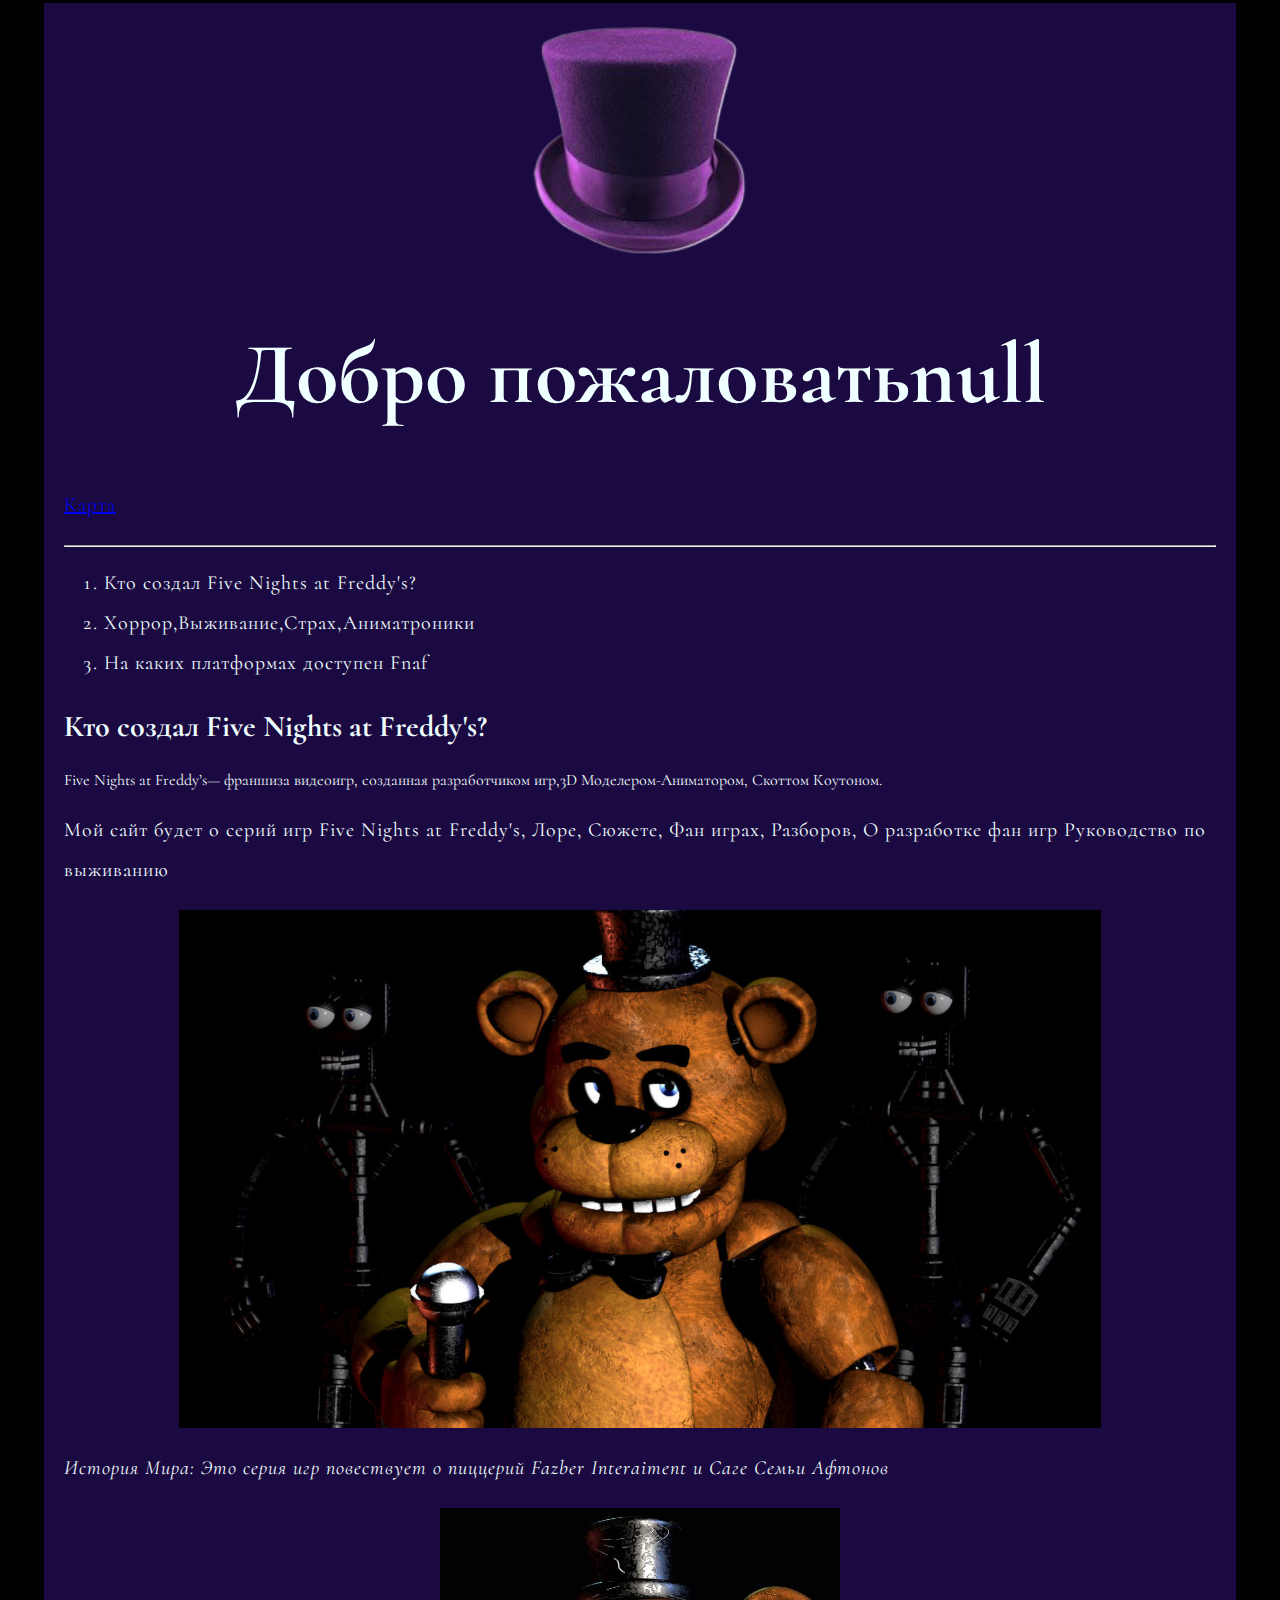
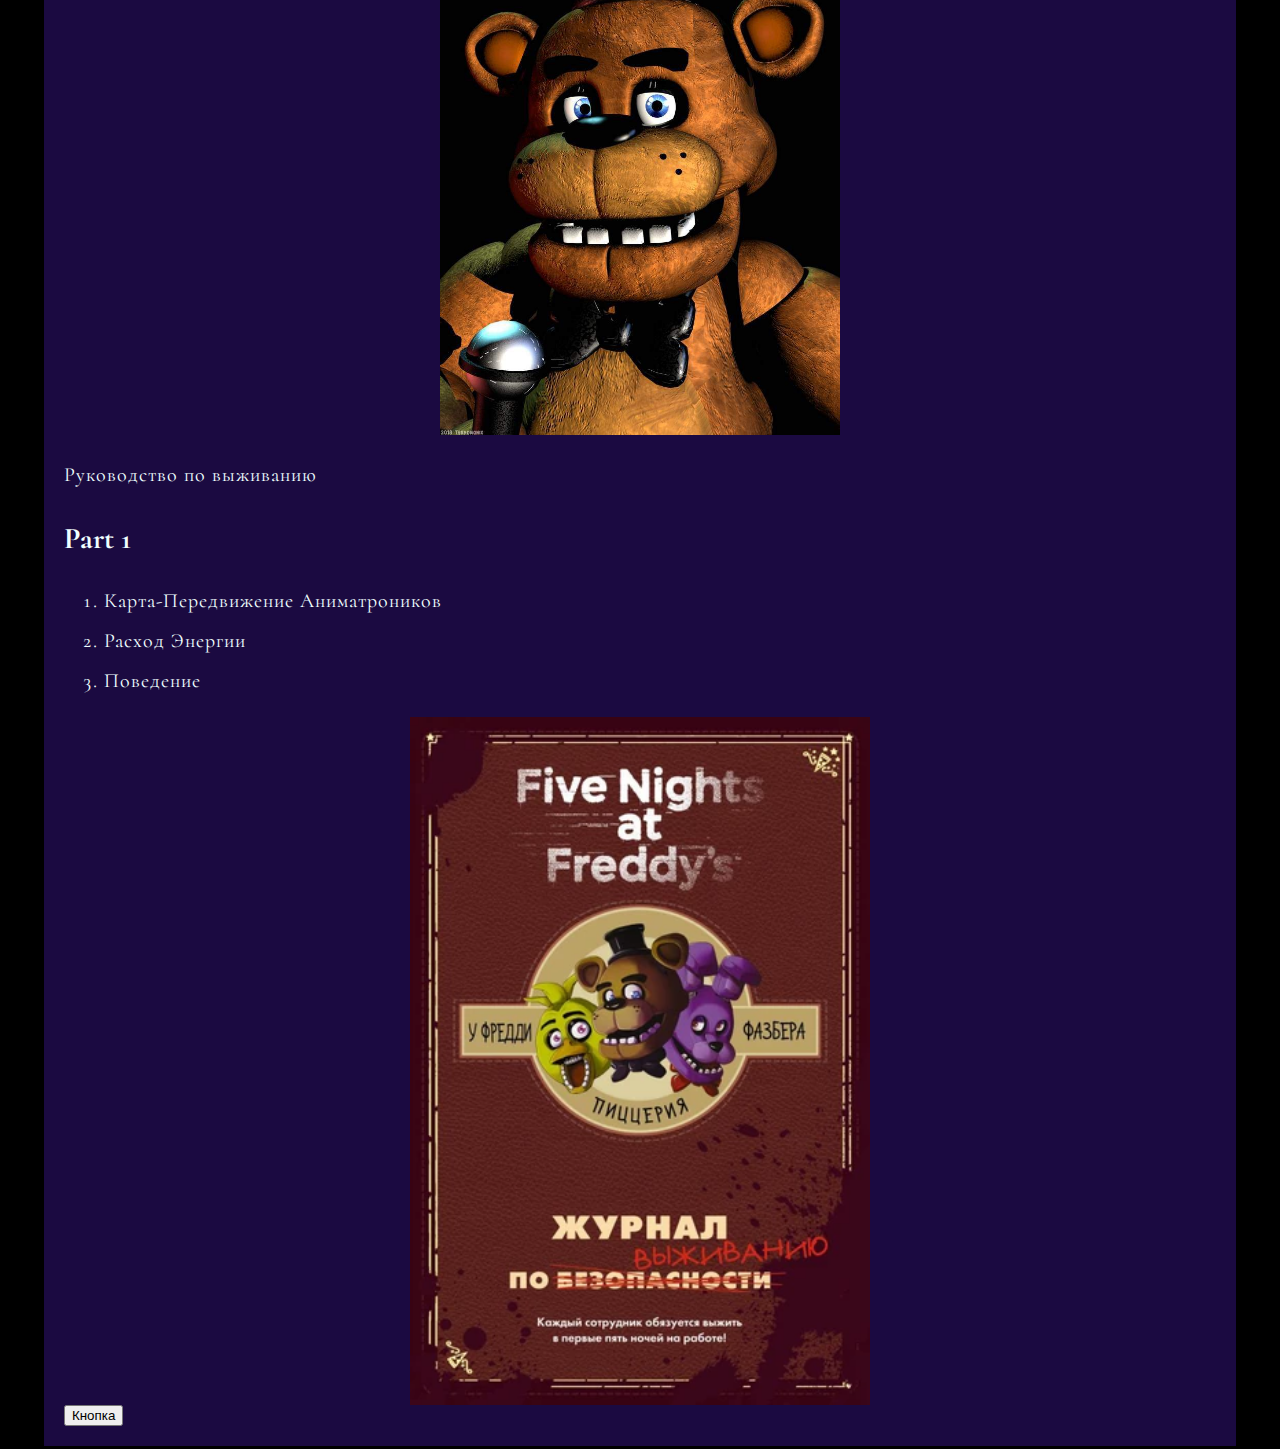
<file: index.html>
<html>
    <head>
        <meta charset="utf-8">
        <title>Моя тестовая страница</title>
        <link href="style/style.css" rel="stylesheet" type="text/css">
        <link href="https://fonts.googleapis.com/css2?family=Cormorant:wght@300&display=swap" rel="stylesheet">
    </head>
    <body>
        <img  class="classimg" src="image/Цилиндр (1).png" alt="Изображение">
        <h1>[FNAF] community</h1>
        <p><a href="page1.html">Карта</a> </p>
        <hr />
        <ol>
            <li>Кто создал Five Nights at Freddy's? </li>
            <li>Хоррор,Выживание,Страх,Аниматроники</li>
            <li>На каких платформах доступен Fnaf</li>
        </ol>
        <h2>Кто создал Five Nights at Freddy's?</h2>
            <p><div class="class"><div class="myclass"></div></div>Five Nights at Freddy’s— франшиза видеоигр, созданная разработчиком игр,3D Моделером-Аниматором, Скоттом Коутоном.</p>
        <p>Мой сайт будет о серий игр Five Nights at Freddy's, Лоре, Сюжете, Фан играх, Разборов, О разработке фан игр
            Руководство по выживанию
        </p>
        <img src="image/Freddy.jpg" alt="Изображение">
        <p><em>История Мира: Это серия игр повествует о пиццерий Fazber Interaiment и Саге Семьи Афтонов</em></p>
        <img class="freddyprofile" src="image/Фредди в профиль.jpg" alt="Изображение">
        <p>Руководство по выживанию</p>
        <h2>Part 1</h2>
        <ol>
            <li>Карта-Передвижение Аниматроников</li>
            <li>Расход Энергии</li>
            <li>Поведение</li>
        </ol>
        <img class="coverbook" src="image/Survival_Logbook_cover_29.jpg" alt="Изображение">
        <button>Кнопка</button>
        <script src="scripts/main.js"></script>
    </body>
</html>
</file>
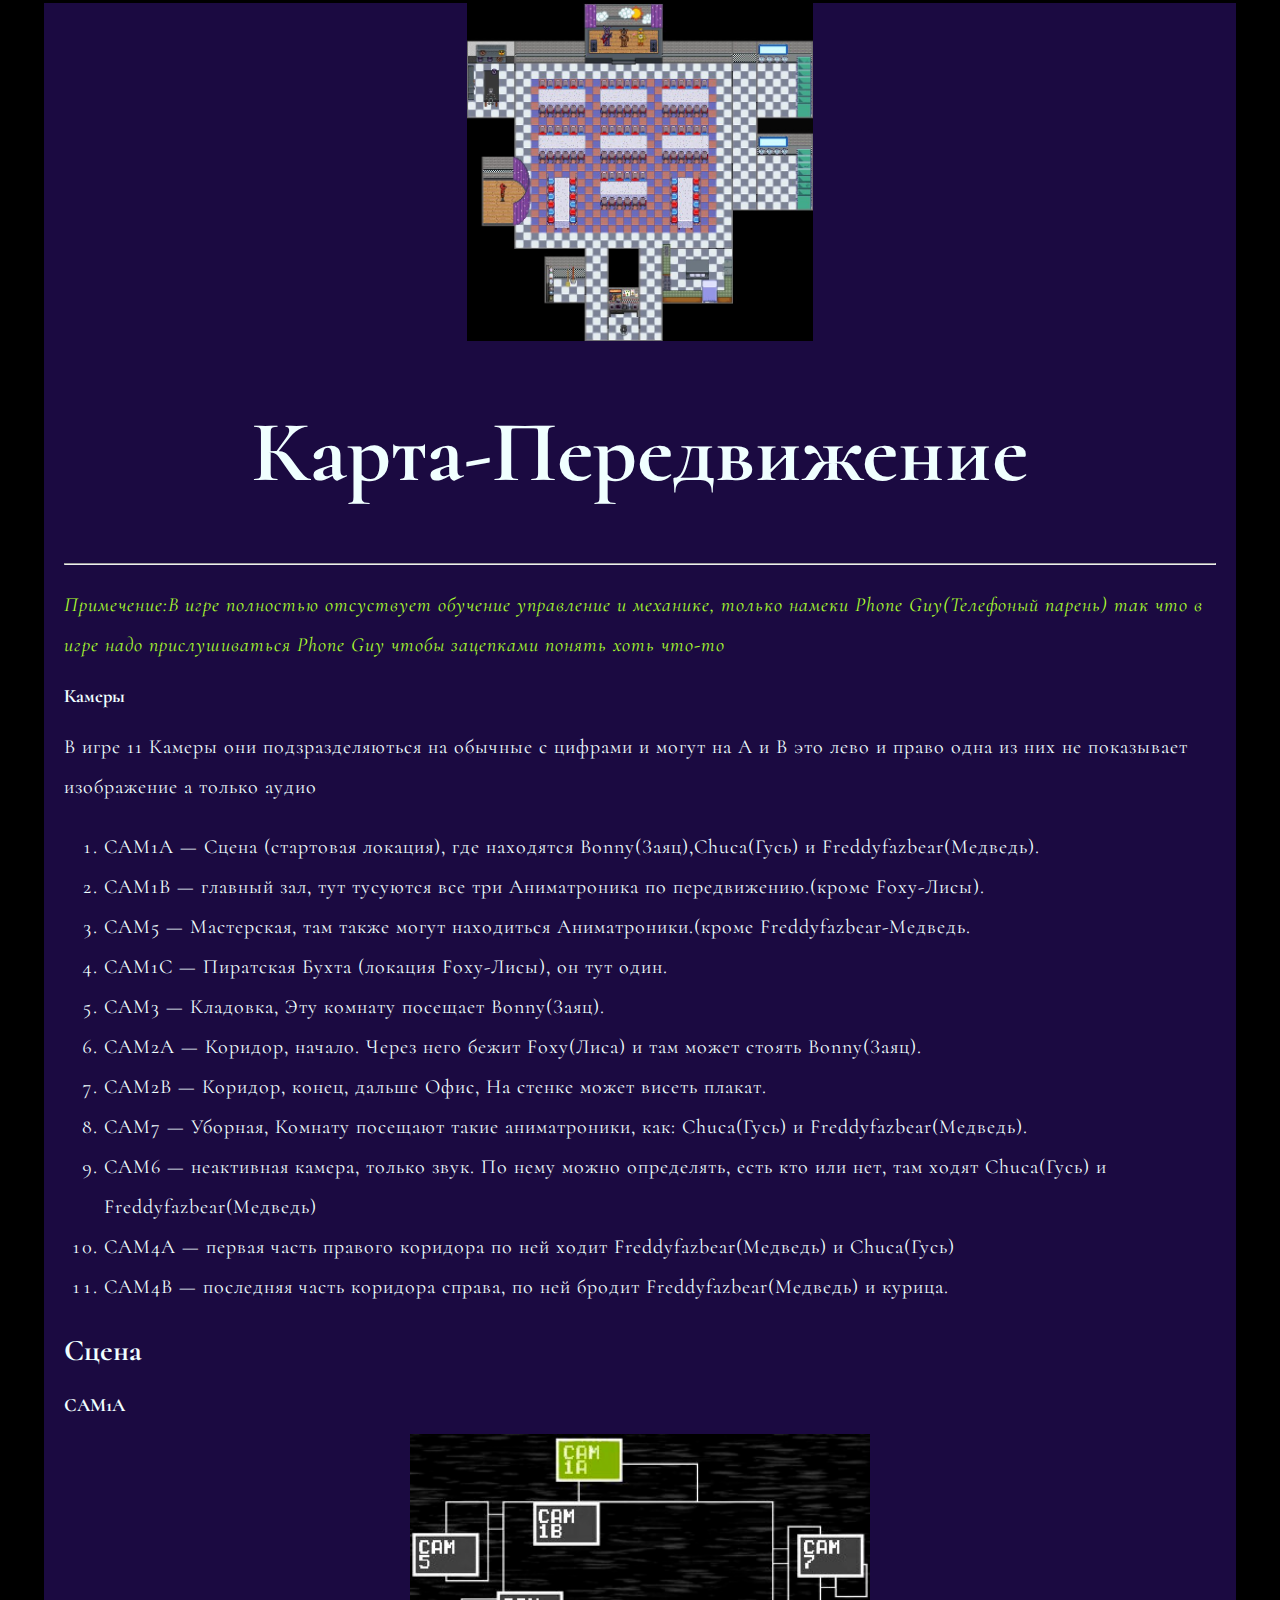
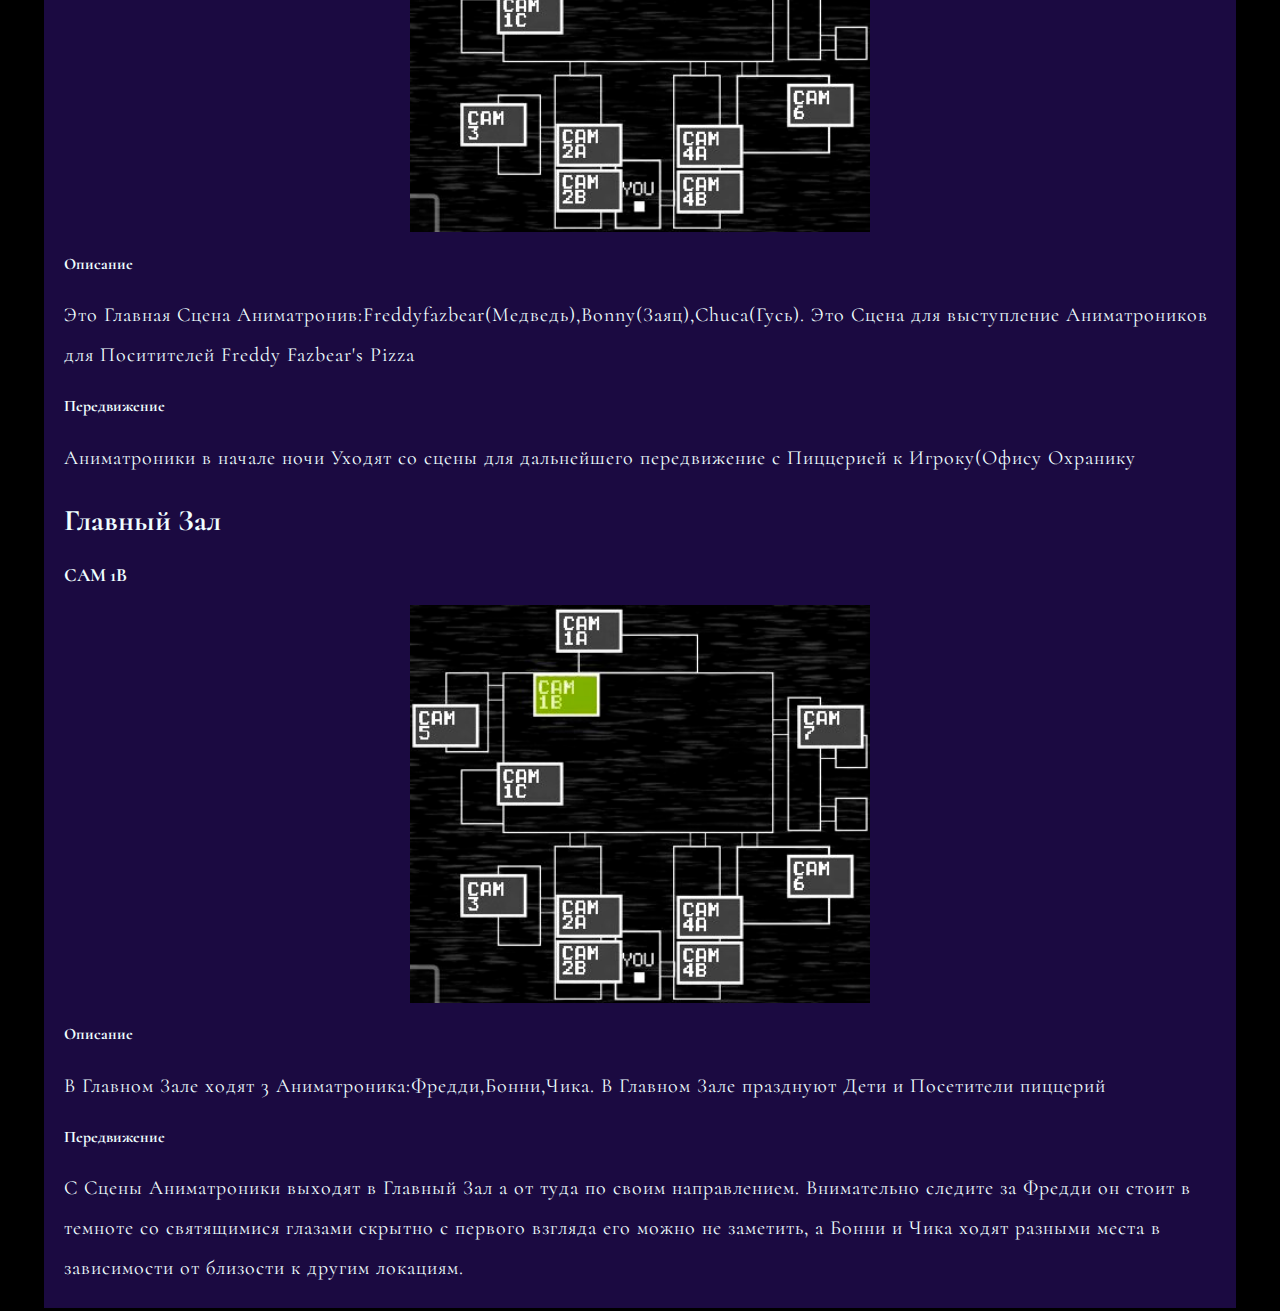
<file: page1.html>
<html>
    <head>
        <meta charset="utf-8">
        <title>Моя тестовая страница</title>
        <link href="style/style.css" rel="stylesheet" type="text/css">
        <link href="https://fonts.googleapis.com/css2?family=Cormorant:wght@300&display=swap" rel="stylesheet">
    </head>
    <body>
        <img class="mapimg" src="image/qogtepedjlm11.jpg" alt="Изображение">
        <h1>Карта-Передвижение</h1>
        <hr />
        <p class="ps"> <em>Примечение:В игре полностью отсуствует обучение управление и механике, только намеки Phone Guy(Телефоный парень)
            так что в игре надо прислушиваться Phone Guy чтобы зацепками понять хоть что-то</em></p>
        <h3>Камеры</h3>
        <p>В игре 11 Камеры
        они подзразделяються на обычные с цифрами и могут на A и B это лево и право
    одна из них не показывает изображение а только аудио</p>
    <ol>
        <li>CAM1A — Сцена (стартовая локация), где находятся Bonny(Заяц),Chuca(Гусь) и Freddyfazbear(Медведь).</li>
        <li>CAM1B  — главный зал, тут тусуются все три Аниматроника по передвижению.(кроме Foxy-Лисы).</li>
        <li>CAM5 — Мастерская, там также могут находиться Аниматроники.(кроме Freddyfazbear-Медведь.</li>
        <li>CAM1C — Пиратская Бухта (локация Foxy-Лисы), он тут один.</li>
        <li>CAM3 — Кладовка, Эту комнату посещает Bonny(Заяц).</li>
        <li>CAM2A — Коридор, начало. Через него бежит Foxy(Лиса) и там может стоять Bonny(Заяц).</li>
        <li>CAM2B — Коридор, конец, дальше Офис, На стенке может висеть плакат.</li>
        <li>CAM7 — Уборная, Комнату посещают такие аниматроники, как: Chuca(Гусь) и Freddyfazbear(Медведь).</li>
        <li>CAM6 — неактивная камера, только звук. По нему можно определять, есть кто или нет, там ходят Chuca(Гусь) и Freddyfazbear(Медведь)</li>
        <li>CAM4A — первая часть правого коридора по ней ходит Freddyfazbear(Медведь) и Chuca(Гусь)</li>
        <li>CAM4B — последняя часть коридора справа, по ней бродит Freddyfazbear(Медведь) и курица.</li>
    </ol>
    <h2>Сцена</h2>
    <h3>CAM1A</h3>
    <img class="cam1a" src="image/Cam1a.jpg" alt="Изображение">
    <h4>Описание</h4>
    <p>Это Главная Сцена Аниматронив:Freddyfazbear(Медведь),Bonny(Заяц),Chuca(Гусь).
        Это Сцена для выступление Аниматроников для Поситителей Freddy Fazbear's Pizza </p>
    <h4>Передвижение</h4>
    <p>Аниматроники в начале ночи Уходят со сцены для дальнейшего передвижение с Пиццерией к Игроку(Офису Охранику</p>
    <h2>Главный Зал</h2>
    <h3>CAM 1B</h3>
    <img class="cam1b" src="image/Cam1b.jpg" alt="Изображение">
    <h4>Описание</h4>
    <p>В Главном Зале ходят 3 Аниматроника:Фредди,Бонни,Чика.
        В Главном Зале празднуют Дети и Посетители пиццерий</p>
        <h4>Передвижение</h4>
        <p>С Сцены Аниматроники выходят в Главный Зал а от туда по своим направлением.
             Внимательно следите за Фредди он стоит в темноте со святящимися глазами скрытно с первого взгляда его можно не заметить,
            а Бонни и Чика ходят разными места в зависимости от близости к другим локациям.</p>
    </body>
</html>
</file>
<file: style/style.css>
html {
    font-family: 'Cormorant', serif;
    background-color: rgb(0, 0, 0);
    color: azure;
}
h1 {
    font-size: 87px;
    text-align: center;
}
h2 {
    font-size: 30px;
}
p, li {
    font-size: 20px;
    line-height: 2;
    letter-spacing: 1;
}
body {
    width: 90%;
    margin: 0 auto;
    background-color: rgb(27, 10, 65);
    padding:  0 20px 20px 20px;
    border: 3px solid rgb(0, 0, 0)
}
img{
    display: block;
    margin: auto;
    width: 80%;
}
.myclass{
    font: size 250px;
    color: blueviolet;
}
.classimg{
    width:20%;
}
.freddyprofile{
    width: 400px;
}
.coverbook{
    width: 40%;
}
.mapimg{
    width: 30%;
}
.ps{
    font-weight: 20%;
    color: greenyellow;
}
.cam1a{
    width: 40%;
}
.cam1b{
    width: 40%;
}
</file>
